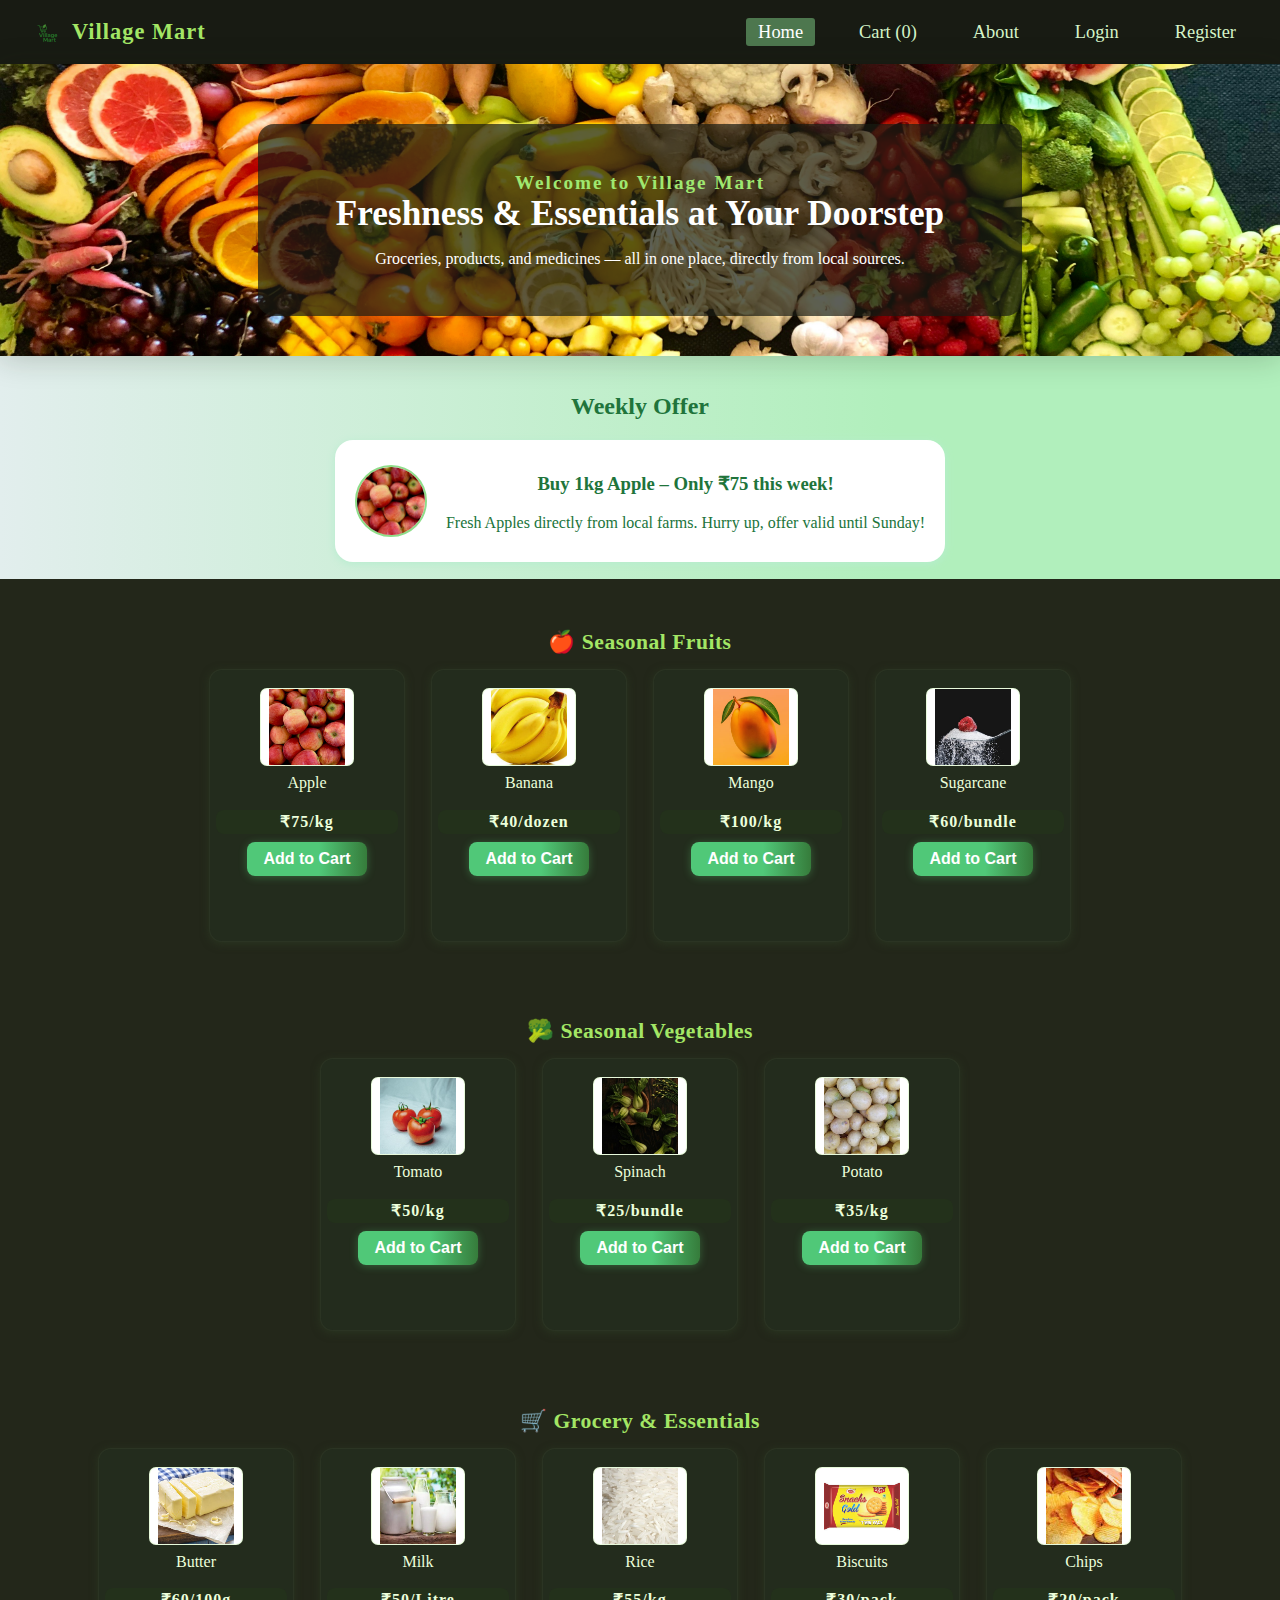
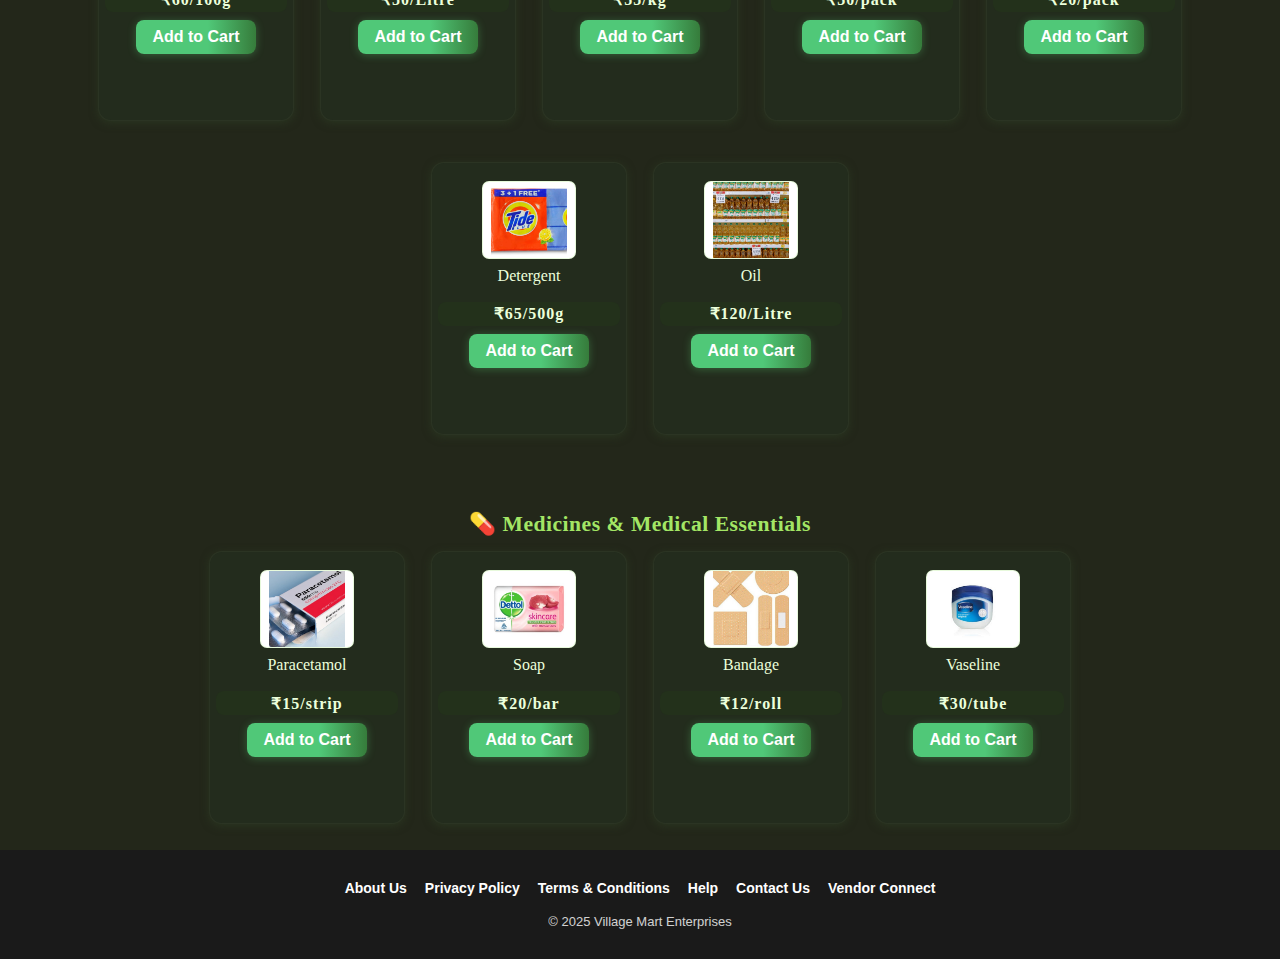
<file: index.html>
﻿<!DOCTYPE html>
<html lang="en">
<head>
    <meta charset="UTF-8">
    <title>Village Mart | Home</title>
    <link rel="stylesheet" href="css/styles.css">
</head>
<body>

    <nav class="navbar">
        <div class="logo">
            <img src="images/logo.png" alt="Village Mart" class="logo-img">
            Village Mart
        </div>
        <ul>
            <li><a class="active" href="index.html">Home</a></li>
            <li><a href="cart.html" id="cart-link">Cart (<span id="cart-count">0</span>)</a></li>
            <li><a href="about.html">About</a></li>
            <li><a href="login.html">Login</a></li>
            <li><a href="register.html">Register</a></li>
        </ul>
    </nav>

    <header class="hero" style="background-image: url('images/banner1.jpg');">
        <div class="hero-content animate-fadein">
            <h2>Welcome to Village Mart</h2>
            <h1>Freshness & Essentials at Your Doorstep</h1>
            <p>Groceries, products, and medicines — all in one place, directly from local sources.</p>
        </div>
    </header>

    <section class="offer-section animate-slideup">
        <h2>Weekly Offer</h2>
        <div class="offer-card">
            <img src="images/apple.jpg" alt="Offer Apple">
            <div>
                <h3>Buy 1kg Apple – Only ₹75 this week!</h3>
                <p>Fresh Apples directly from local farms. Hurry up, offer valid until Sunday!</p>
            </div>
        </div>
    </section>

    <section class="products-section animate-section">
        <h2>🍎 Seasonal Fruits</h2>
        <div class="products-gallery">
            <div class="product-card animate-card">
                <img src="images/apple.jpg" alt="Apple"><span>Apple</span>
                <div class="prod-details">
                    <span class="prod-price">₹75/kg</span>
                    <button class="add-cart-btn" data-id="apple" data-name="Apple" data-price="75" data-unit="kg">Add to Cart</button>
                </div>
            </div>
            <div class="product-card animate-card">
                <img src="images/banana.jpg" alt="Banana"><span>Banana</span>
                <div class="prod-details">
                    <span class="prod-price">₹40/dozen</span>
                    <button class="add-cart-btn" data-id="banana" data-name="Banana" data-price="40" data-unit="dozen">Add to Cart</button>
                </div>
            </div>
            <div class="product-card animate-card">
                <img src="images/mango.jpg" alt="Mango"><span>Mango</span>
                <div class="prod-details">
                    <span class="prod-price">₹100/kg</span>
                    <button class="add-cart-btn" data-id="mango" data-name="Mango" data-price="100" data-unit="kg">Add to Cart</button>
                </div>
            </div>
            <div class="product-card animate-card">
                <img src="images/sugar.jpg" alt="Sugarcane"><span>Sugarcane</span>
                <div class="prod-details">
                    <span class="prod-price">₹60/bundle</span>
                    <button class="add-cart-btn" data-id="sugarcane" data-name="Sugarcane" data-price="60" data-unit="bundle">Add to Cart</button>
                </div>
            </div>
        </div>
    </section>

    <section class="products-section animate-section" style="--delay:.2s;">
        <h2>🥦 Seasonal Vegetables</h2>
        <div class="products-gallery">
            <div class="product-card animate-card">
                <img src="images/tomato.jpg" alt="Tomato"><span>Tomato</span>
                <div class="prod-details">
                    <span class="prod-price">₹50/kg</span>
                    <button class="add-cart-btn" data-id="tomato" data-name="Tomato" data-price="50" data-unit="kg">Add to Cart</button>
                </div>
            </div>
            <div class="product-card animate-card">
                <img src="images/spinach.jpg" alt="Spinach"><span>Spinach</span>
                <div class="prod-details">
                    <span class="prod-price">₹25/bundle</span>
                    <button class="add-cart-btn" data-id="spinach" data-name="Spinach" data-price="25" data-unit="bundle">Add to Cart</button>
                </div>
            </div>
            <div class="product-card animate-card">
                <img src="images/potato.jpg" alt="Potato"><span>Potato</span>
                <div class="prod-details">
                    <span class="prod-price">₹35/kg</span>
                    <button class="add-cart-btn" data-id="potato" data-name="Potato" data-price="35" data-unit="kg">Add to Cart</button>
                </div>
            </div>
        </div>
    </section>

    <section class="products-section animate-section" style="--delay:.4s;">
        <h2>🛒 Grocery & Essentials</h2>
        <div class="products-gallery">
            <div class="product-card animate-card">
                <img src="images/butter.jpg" alt="Butter"><span>Butter</span>
                <div class="prod-details">
                    <span class="prod-price">₹60/100g</span>
                    <button class="add-cart-btn" data-id="butter" data-name="Butter" data-price="60" data-unit="100g">Add to Cart</button>
                </div>
            </div>
            <div class="product-card animate-card">
                <img src="images/milk.jpg" alt="Milk"><span>Milk</span>
                <div class="prod-details">
                    <span class="prod-price">₹50/Litre</span>
                    <button class="add-cart-btn" data-id="milk" data-name="Milk" data-price="50" data-unit="Litre">Add to Cart</button>
                </div>
            </div>
            <div class="product-card animate-card">
                <img src="images/rice.jpg" alt="Rice"><span>Rice</span>
                <div class="prod-details">
                    <span class="prod-price">₹55/kg</span>
                    <button class="add-cart-btn" data-id="rice" data-name="Rice" data-price="55" data-unit="kg">Add to Cart</button>
                </div>
            </div>
            <div class="product-card animate-card">
                <img src="images/biscuits.jpg" alt="Biscuits"><span>Biscuits</span>
                <div class="prod-details">
                    <span class="prod-price">₹30/pack</span>
                    <button class="add-cart-btn" data-id="biscuits" data-name="Biscuits" data-price="30" data-unit="pack">Add to Cart</button>
                </div>
            </div>
            <div class="product-card animate-card">
                <img src="images/chips.jpg" alt="Chips"><span>Chips</span>
                <div class="prod-details">
                    <span class="prod-price">₹20/pack</span>
                    <button class="add-cart-btn" data-id="chips" data-name="Chips" data-price="20" data-unit="pack">Add to Cart</button>
                </div>
            </div>
            <div class="product-card animate-card">
                <img src="images/detergent.jpg" alt="Detergent"><span>Detergent</span>
                <div class="prod-details">
                    <span class="prod-price">₹65/500g</span>
                    <button class="add-cart-btn" data-id="detergent" data-name="Detergent" data-price="65" data-unit="500g">Add to Cart</button>
                </div>
            </div>
            <div class="product-card animate-card">
                <img src="images/oil.jpg" alt="Oil"><span>Oil</span>
                <div class="prod-details">
                    <span class="prod-price">₹120/Litre</span>
                    <button class="add-cart-btn" data-id="oil" data-name="Oil" data-price="120" data-unit="Litre">Add to Cart</button>
                </div>
            </div>
        </div>
    </section>

    <section class="products-section animate-section" style="--delay:.6s;">
        <h2>💊 Medicines & Medical Essentials</h2>
        <div class="products-gallery">
            <div class="product-card animate-card">
                <img src="images/paracetamol.jpg" alt="Paracetamol"><span>Paracetamol</span>
                <div class="prod-details">
                    <span class="prod-price">₹15/strip</span>
                    <button class="add-cart-btn" data-id="paracetamol" data-name="Paracetamol" data-price="15" data-unit="strip">Add to Cart</button>
                </div>
            </div>
            <div class="product-card animate-card">
                <img src="images/soap.jpg" alt="Soap"><span>Soap</span>
                <div class="prod-details">
                    <span class="prod-price">₹20/bar</span>
                    <button class="add-cart-btn" data-id="soap" data-name="Soap" data-price="20" data-unit="bar">Add to Cart</button>
                </div>
            </div>
            <div class="product-card animate-card">
                <img src="images/bandage.jpg" alt="Bandage"><span>Bandage</span>
                <div class="prod-details">
                    <span class="prod-price">₹12/roll</span>
                    <button class="add-cart-btn" data-id="bandage" data-name="Bandage" data-price="12" data-unit="roll">Add to Cart</button>
                </div>
            </div>
            <div class="product-card animate-card">
                <img src="images/vaseline.jpg" alt="Vaseline"><span>Vaseline</span>
                <div class="prod-details">
                    <span class="prod-price">₹30/tube</span>
                    <button class="add-cart-btn" data-id="vaseline" data-name="Vaseline" data-price="30" data-unit="tube">Add to Cart</button>
                </div>
            </div>
        </div>
    </section>

    <footer class="horizontal-footer">
        <style>
            .horizontal-footer {
                background-color: #1a1a1a;
                color: #fff;
                padding: 30px 20px;
                text-align: center;
                font-family: Arial, sans-serif;
            }

            .footer-links {
                display: flex;
                flex-wrap: wrap;
                justify-content: center;
                gap: 18px;
                margin-bottom: 18px;
            }

                .footer-links a {
                    color: #ffffff;
                    text-decoration: none;
                    font-size: 14px;
                    font-weight: bold;
                    transition: color 0.2s ease-in-out;
                }

                    .footer-links a:hover {
                        color: #7fff00;
                    }

            .horizontal-footer p {
                margin: 0;
                font-size: 13px;
                opacity: 0.8;
            }
        </style>

        <div class="footer-links">
            <a href="about.html">About Us</a>
            <a href="privacy-policy.html">Privacy Policy</a>
            <a href="terms.html">Terms & Conditions</a>
            <a href="help.html">Help</a>
            <a href="contact.html">Contact Us</a>
            <a href="vendor.html">Vendor Connect</a>
        </div>
        <p>© 2025 Village Mart Enterprises</p>
    </footer>

    <script src="js/main.js"></script>
    
<!--    <script src="js/home/home.js"></script>-->
    <script src="js/login.js"></script>

</body>
</html>
</file>
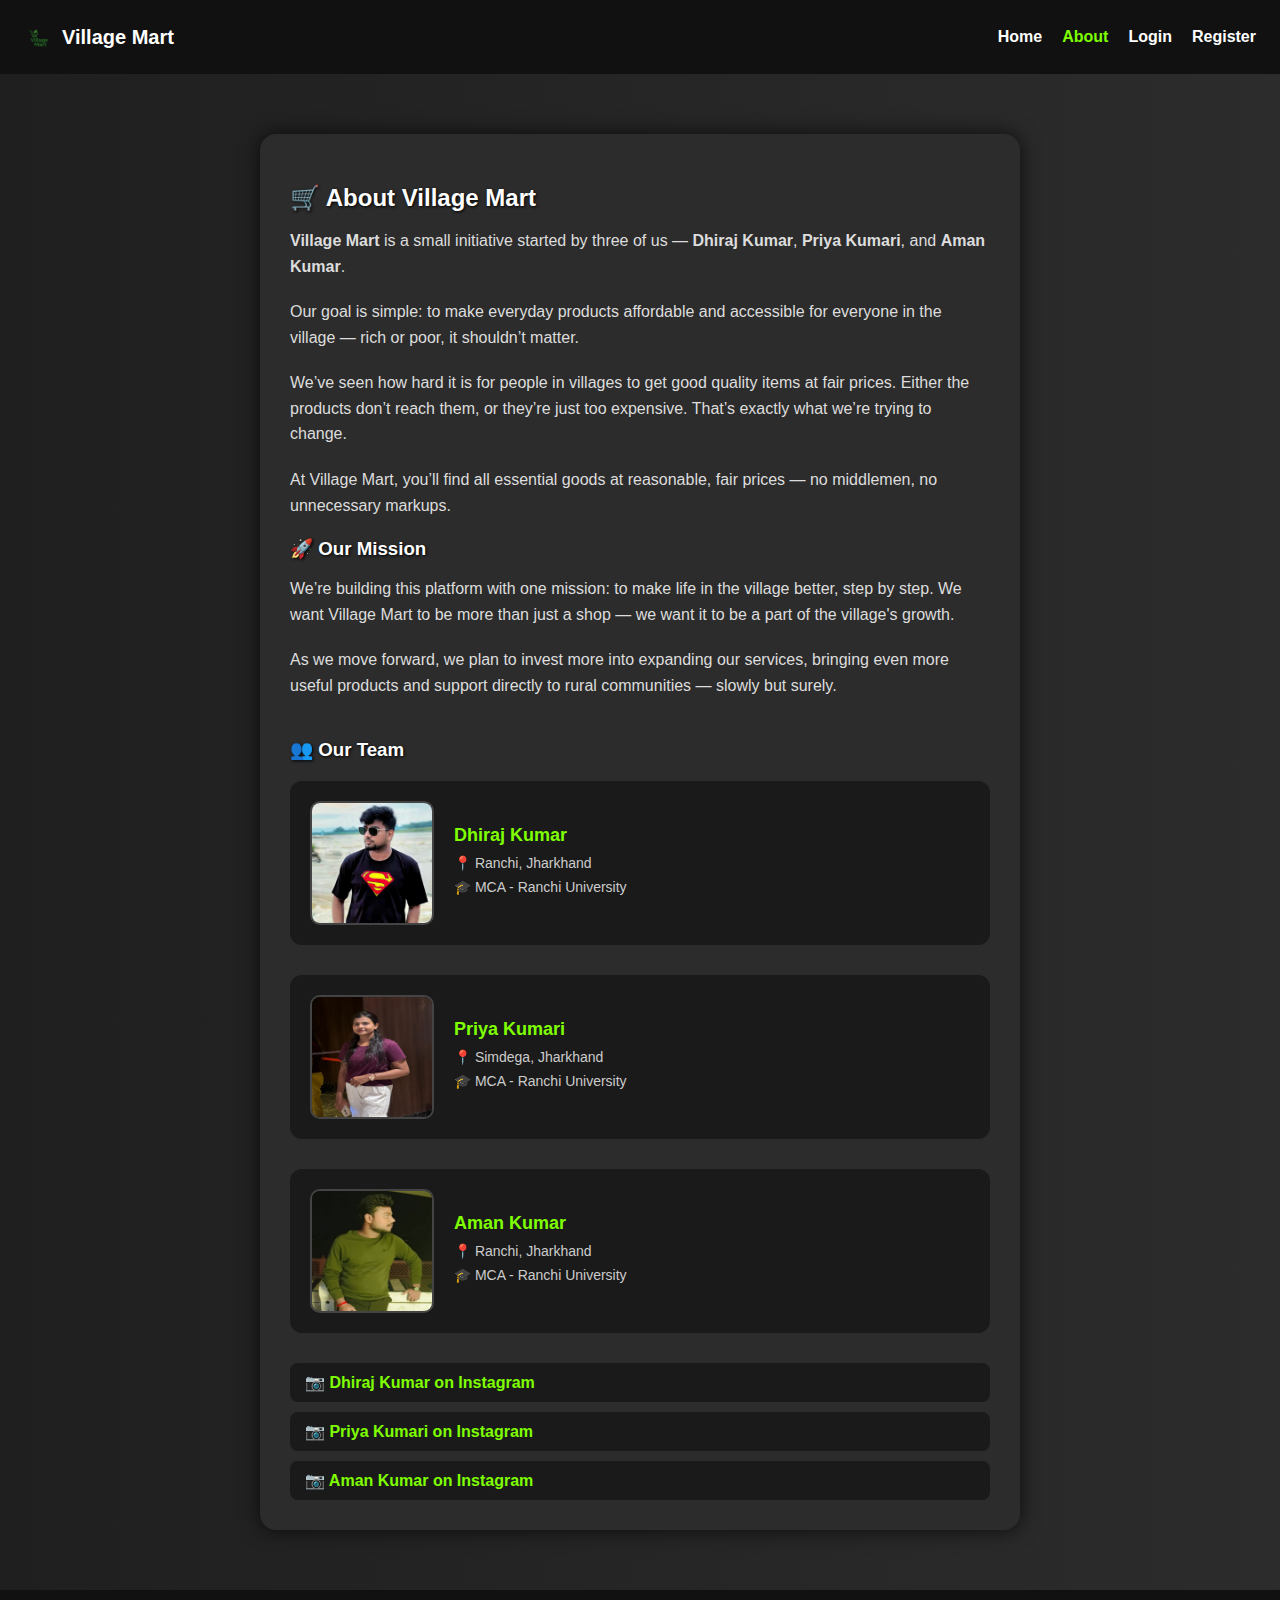
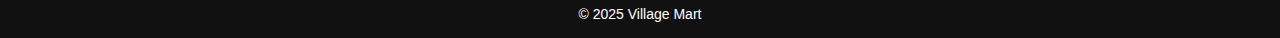
<file: about.html>
﻿

<!DOCTYPE html>
<html lang="en">
<head>
    <meta charset="UTF-8" />
    <title>About | Village Mart</title>
    <style>
        body {
            margin: 0;
            padding: 0;
            background: linear-gradient(to right, #1f1f1f, #2c2c2c);
            font-family: Arial, sans-serif;
            color: white;
        }

        nav.navbar {
            background-color: #111;
            display: flex;
            justify-content: space-between;
            align-items: center;
            padding: 12px 24px;
        }

        nav .logo {
            display: flex;
            align-items: center;
            font-size: 20px;
            font-weight: bold;
            color: white;
        }

        .logo img {
            height: 30px;
            margin-right: 8px;
        }

        nav ul {
            list-style: none;
            display: flex;
            gap: 20px;
        }

            nav ul li a {
                text-decoration: none;
                color: white;
                font-weight: bold;
                transition: 0.3s;
            }

                nav ul li a:hover,
                nav ul li a.active {
                    color: #7fff00;
                }

        .about-box {
            max-width: 700px;
            background: #2c2c2c;
            margin: 60px auto;
            padding: 30px;
            border-radius: 16px;
            box-shadow: 0 0 20px rgba(0, 0, 0, 0.7);
        }

            .about-box h2, .about-box h3 {
                color: #ffffff;
                margin-bottom: 12px;
                text-shadow: 1px 1px 3px black;
            }

            .about-box p {
                line-height: 1.6;
                font-size: 16px;
                color: #dddddd;
                margin-bottom: 20px;
            }

        .insta-links {
            margin-top: 30px;
            display: flex;
            flex-direction: column;
            gap: 10px;
        }

            .insta-links a {
                color: #7fff00;
                text-decoration: none;
                font-weight: bold;
                background-color: #1a1a1a;
                padding: 10px 15px;
                border-radius: 8px;
                display: inline-block;
                transition: background 0.3s;
            }

                .insta-links a:hover {
                    background-color: #333;
                }

        .team-section {
            margin-top: 40px;
        }

        .team-grid {
            display: flex;
            flex-direction: column;
            gap: 30px;
            margin-top: 20px;
        }

        .member-card {
            background-color: #1a1a1a;
            padding: 20px;
            border-radius: 12px;
            display: flex;
            gap: 20px;
            align-items: center;
        }

            .member-card img {
                width: 120px;
                height: 120px;
                object-fit: cover;
                border-radius: 10px;
                border: 2px solid #444;
                transition: transform 0.3s ease, box-shadow 0.3s ease;
                cursor: pointer;
            }

                .member-card img:hover {
                    transform: scale(1.1);
                    box-shadow: 0 6px 20px rgba(127, 255, 0, 0.5);
                }

        .member-info h4 {
            margin: 0 0 6px 0;
            font-size: 18px;
            color: #7fff00;
        }

        .member-info p {
            margin: 2px 0;
            font-size: 14px;
            color: #ccc;
        }

        footer {
            text-align: center;
            padding: 16px;
            color: white;
            background-color: #111;
            font-size: 14px;
            margin-top: 50px;
        }
    </style>
</head>
<body>

    <nav class="navbar">
        <div class="logo">
            <img src="images/logo.png" alt="Village Mart" />
            Village Mart
        </div>
        <ul>
            <li><a href="index.html">Home</a></li>
            <li><a class="active" href="about.html">About</a></li>
            <li><a href="login.html">Login</a></li>
            <li><a href="register.html">Register</a></li>
        </ul>
    </nav>

    <div class="about-box">
        <h2>🛒 About Village Mart</h2>
        <p><strong>Village Mart</strong> is a small initiative started by three of us — <strong>Dhiraj Kumar</strong>, <strong>Priya Kumari</strong>, and <strong>Aman Kumar</strong>.</p>

        <p>Our goal is simple: to make everyday products affordable and accessible for everyone in the village — rich or poor, it shouldn’t matter.</p>

        <p>We’ve seen how hard it is for people in villages to get good quality items at fair prices. Either the products don’t reach them, or they’re just too expensive. That’s exactly what we’re trying to change.</p>

        <p>At Village Mart, you’ll find all essential goods at reasonable, fair prices — no middlemen, no unnecessary markups.</p>

        <h3>🚀 Our Mission</h3>
        <p>We’re building this platform with one mission: to make life in the village better, step by step. We want Village Mart to be more than just a shop — we want it to be a part of the village's growth.</p>

        <p>As we move forward, we plan to invest more into expanding our services, bringing even more useful products and support directly to rural communities — slowly but surely.</p>

        <!-- 👥 Team Members Section -->
        <div class="team-section">
            <h3>👥 Our Team</h3>
            <div class="team-grid">
                <div class="member-card">
                    <img src="images/dhiraj.jpg" alt="Dhiraj Kumar">
                    <div class="member-info">
                        <h4>Dhiraj Kumar</h4>
                        <p>📍 Ranchi, Jharkhand</p>
                        <p>🎓 MCA - Ranchi University</p>
                    </div>
                </div>

                <div class="member-card">
                    <img src="images/priya.jpg" alt="Priya Kumari">
                    <div class="member-info">
                        <h4>Priya Kumari</h4>
                        <p>📍 Simdega, Jharkhand</p>
                        <p>🎓 MCA - Ranchi University</p>
                    </div>
                </div>

                <div class="member-card">
                    <img src="images/aman.jpg" alt="Aman Kumar">
                    <div class="member-info">
                        <h4>Aman Kumar</h4>
                        <p>📍 Ranchi, Jharkhand</p>
                        <p>🎓 MCA - Ranchi University</p>
                    </div>
                </div>
            </div>
        </div>

        <div class="insta-links">
            <a href="https://www.instagram.com/mr_incredible__13?igsh=bTluOGlnenUwOHpx" target="_blank">📷 Dhiraj Kumar on Instagram</a>
            <a href="https://www.instagram.com/priyakumari6214?igsh=eHAxMGV2N254Z2Yy" target="_blank">📷 Priya Kumari on Instagram</a>
            <a href="https://www.instagram.com/kumar1_aman4?igsh=anNkMGQ5cHZ5OXN6" target="_blank">📷 Aman Kumar on Instagram</a>
        </div>
    </div>

    <footer>
        &copy; 2025 Village Mart
    </footer>

</body>
</html>
</file>
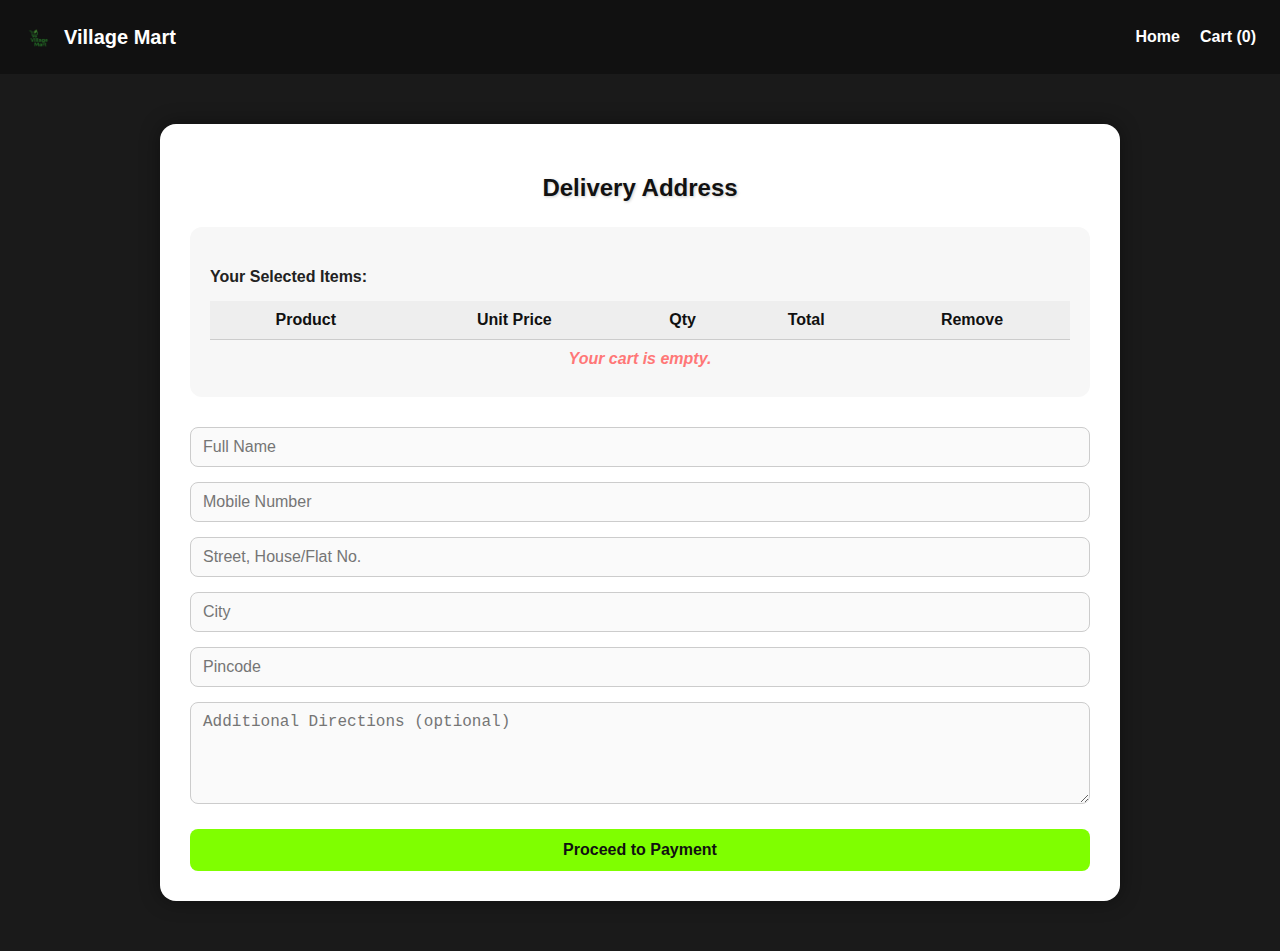
<file: address.html>
<!DOCTYPE html>
<html lang="en">
<head>
    <meta charset="UTF-8">
    <title>Delivery Address | Village Mart</title>
    <style>
        body {
            margin: 0;
            font-family: Arial, sans-serif;
            background-color: #1a1a1a;
            color: #fff;
        }

        .navbar {
            background-color: #111;
            display: flex;
            justify-content: space-between;
            align-items: center;
            padding: 12px 24px;
        }

        .logo {
            display: flex;
            align-items: center;
            font-weight: bold;
            font-size: 20px;
            color: white;
        }

        .logo-img {
            height: 30px;
            margin-right: 10px;
        }

        .navbar ul {
            list-style: none;
            display: flex;
            gap: 20px;
        }

            .navbar ul li a {
                text-decoration: none;
                color: white;
                font-weight: bold;
            }

                .navbar ul li a:hover {
                    color: #7fff00;
                }

        .address-section {
            max-width: 900px;
            margin: 50px auto;
            background-color: #fff;
            color: #111;
            border-radius: 16px;
            padding: 30px;
            box-shadow: 0 0 20px rgba(0, 0, 0, 0.4);
        }

            .address-section h2 {
                text-align: center;
                margin-bottom: 25px;
                color: #111;
                text-shadow: 1px 1px 3px #ccc;
            }

        .address-cart {
            background-color: #f7f7f7;
            padding: 20px;
            border-radius: 12px;
            margin-bottom: 30px;
        }

            .address-cart h4 {
                margin-bottom: 15px;
                color: #222;
            }

        table {
            width: 100%;
            border-collapse: collapse;
            background: #fff;
        }

        th, td {
            border-bottom: 1px solid #ccc;
            padding: 10px;
            text-align: center;
            color: #111;
        }

        th {
            background-color: #eee;
        }

        #address-cart-empty {
            margin-top: 10px;
            text-align: center;
            font-weight: bold;
        }

        #address-form {
            display: flex;
            flex-direction: column;
            gap: 15px;
        }

        input[type="text"],
        textarea {
            padding: 10px 12px;
            border-radius: 8px;
            border: 1px solid #ccc;
            font-size: 16px;
        }

        textarea {
            resize: vertical;
            min-height: 80px;
        }

        .checkout-btn {
            margin-top: 10px;
            padding: 12px 20px;
            background-color: #7fff00;
            color: #111;
            border: none;
            border-radius: 8px;
            font-weight: bold;
            font-size: 16px;
            cursor: pointer;
            transition: background 0.2s ease-in-out;
        }

            .checkout-btn:hover {
                background-color: #6be000;
            }
    </style>
</head>
<body>
    <nav class="navbar">
        <div class="logo">
            <img src="images/logo.png" alt="Village Mart" class="logo-img">
            Village Mart
        </div>
        <ul>
            <li><a href="index.html">Home</a></li>
            <li><a href="cart.html">Cart (<span id="cart-count">0</span>)</a></li>
        </ul>
    </nav>

    <section class="address-section">
        <h2>Delivery Address</h2>

        <div class="address-cart">
            <h4>Your Selected Items:</h4>
            <table id="address-cart-table">
                <thead>
                    <tr>
                        <th>Product</th>
                        <th>Unit Price</th>
                        <th>Qty</th>
                        <th>Total</th>
                        <th>Remove</th>
                    </tr>
                </thead>
                <tbody>
                    <!-- JS populates -->
                </tbody>
            </table>
            <div id="address-cart-empty" style="color:#ff7777;"></div>
            <div style="margin-top:9px;">
                <strong id="address-cart-total"></strong>
            </div>
        </div>

        <form id="address-form" style="margin-top:18px;">
            <input type="text" placeholder="Full Name" required>
            <input type="text" placeholder="Mobile Number" required>
            <input type="text" placeholder="Street, House/Flat No." required>
            <input type="text" placeholder="City" required>
            <input type="text" placeholder="Pincode" required>
            <textarea placeholder="Additional Directions (optional)"></textarea>
            <button type="submit" class="checkout-btn">Proceed to Payment</button>
        </form>
    </section>

    <script src="js/main.js"></script>
</body>
</html>
</file>
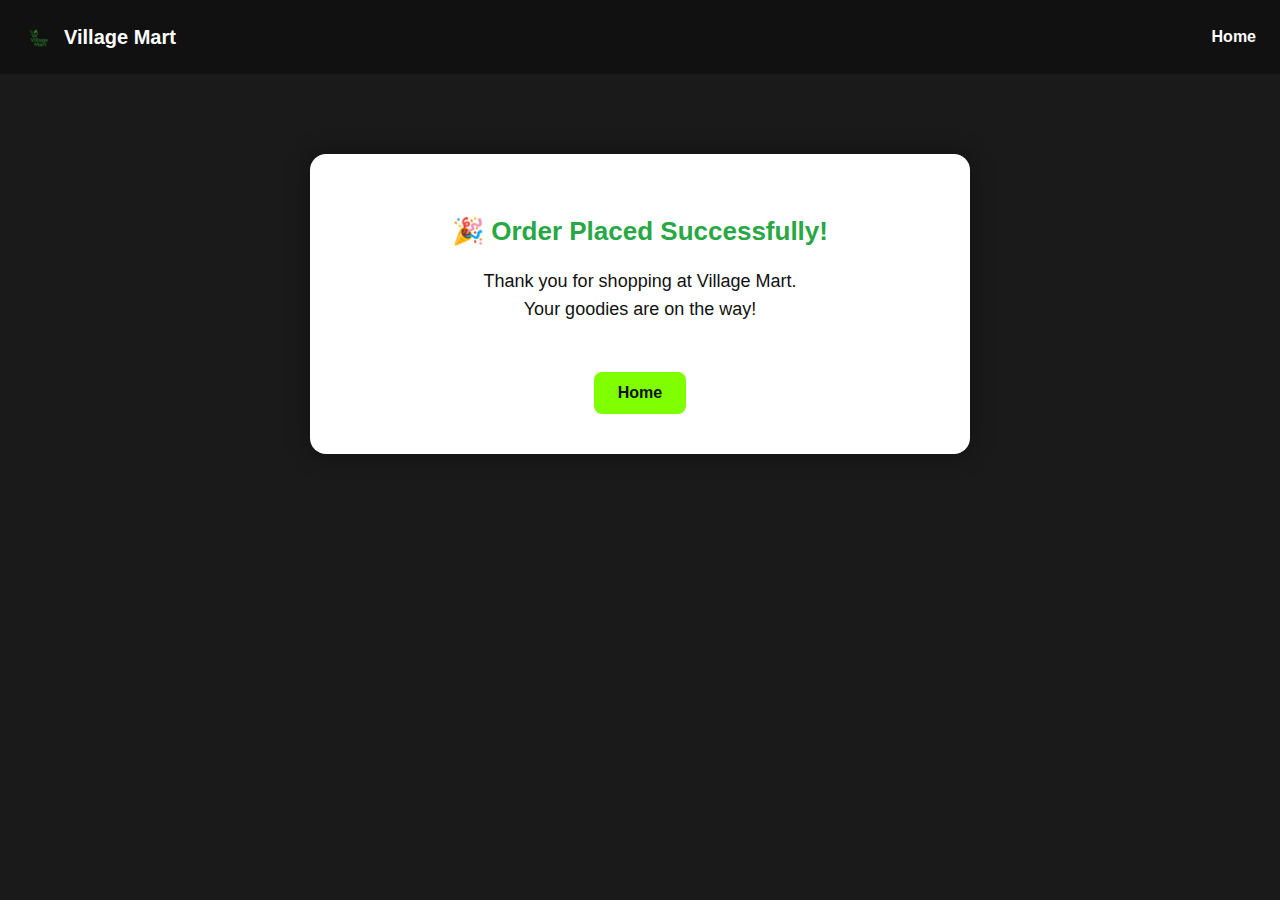
<file: confirm.html>
﻿<!DOCTYPE html>
<html lang="en">
<head>
    <meta charset="UTF-8">
    <title>Order Placed | Village Mart</title>
    <style>
        body {
            margin: 0;
            font-family: Arial, sans-serif;
            background-color: #1a1a1a;
            color: #fff;
        }

        .navbar {
            background-color: #111;
            display: flex;
            justify-content: space-between;
            align-items: center;
            padding: 12px 24px;
        }

        .logo {
            display: flex;
            align-items: center;
            font-weight: bold;
            font-size: 20px;
            color: white;
        }

        .logo-img {
            height: 30px;
            margin-right: 10px;
        }

        .navbar ul {
            list-style: none;
            display: flex;
            gap: 20px;
        }

            .navbar ul li a {
                text-decoration: none;
                color: white;
                font-weight: bold;
            }

                .navbar ul li a:hover {
                    color: #7fff00;
                }

        .order-confirm {
            max-width: 600px;
            margin: 80px auto;
            background-color: #fff;
            color: #111;
            border-radius: 16px;
            padding: 40px 30px;
            text-align: center;
            box-shadow: 0 0 25px rgba(0, 0, 0, 0.4);
        }

            .order-confirm h2 {
                margin-bottom: 20px;
                color: #28a745;
                font-size: 26px;
            }

            .order-confirm p {
                font-size: 18px;
                line-height: 1.6;
            }

        .checkout-btn {
            display: inline-block;
            margin-top: 30px;
            padding: 12px 24px;
            background-color: #7fff00;
            color: #111;
            border: none;
            border-radius: 8px;
            font-weight: bold;
            font-size: 16px;
            text-decoration: none;
            transition: background 0.2s ease-in-out;
        }

            .checkout-btn:hover {
                background-color: #6be000;
            }
    </style>
</head>
<body>
    <nav class="navbar">
        <div class="logo">
            <img src="images/logo.png" alt="Village Mart" class="logo-img">
            Village Mart
        </div>
        <ul>
            <li><a href="index.html">Home</a></li>
        </ul>
    </nav>

    <section class="order-confirm">
        <h2>🎉 Order Placed Successfully!</h2>
        <p>
            Thank you for shopping at Village Mart.<br>
            Your goodies are on the way!
        </p>
        <a href="index.html" class="checkout-btn">Home</a>
    </section>

    <script>
        localStorage.removeItem('vm_cart');
    </script>
</body>
</html>
</file>
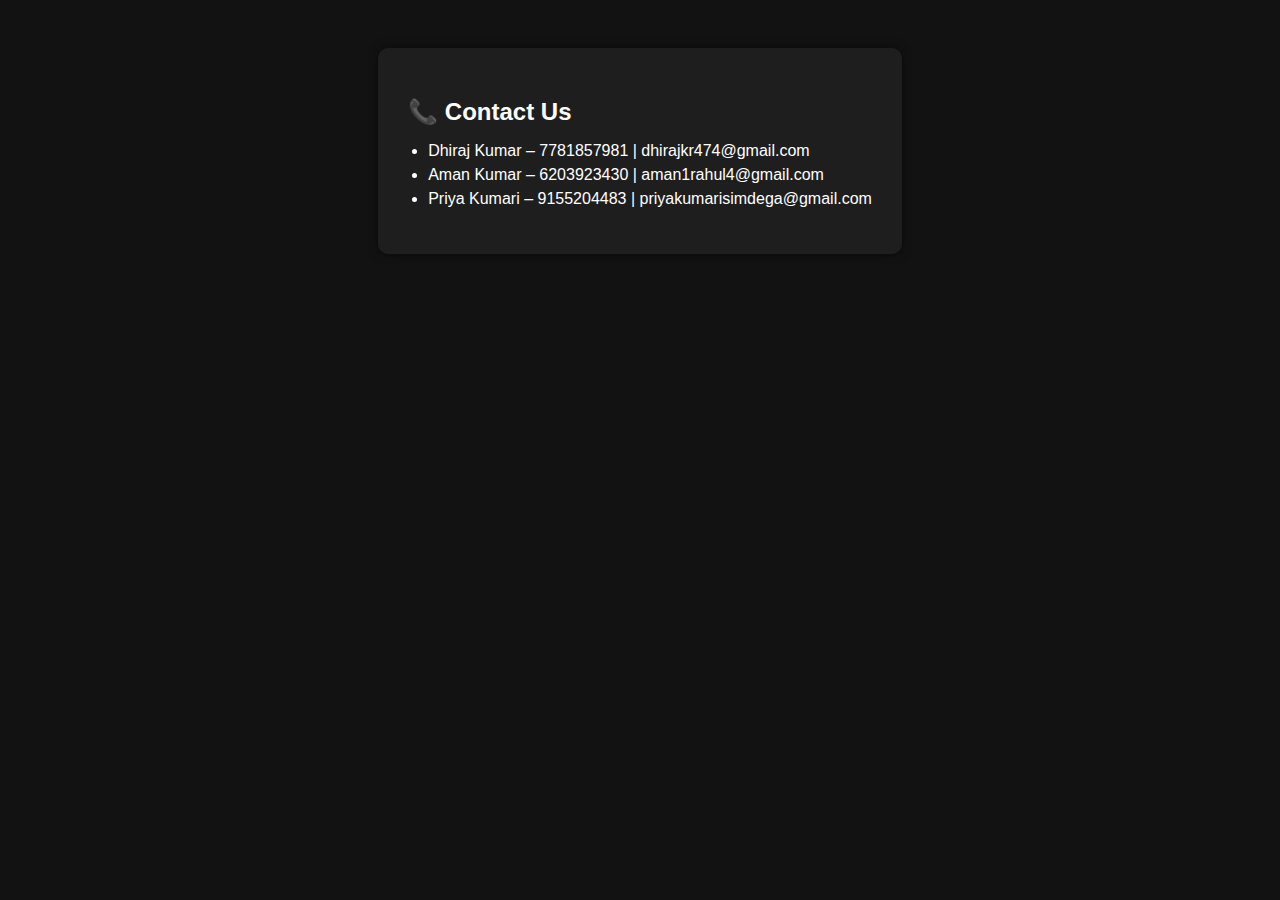
<file: contact.html>
<!DOCTYPE html>
<html lang="en">
<head><meta charset="UTF-8"><title>Contact</title>
<style>body{background:#121212;color:#fff;font-family:Arial;padding:40px 10px;display:flex;justify-content:center;}
.content-box{background:#1e1e1e;padding:30px;border-radius:10px;max-width:600px;box-shadow:0 0 10px #00000080;}
h2{margin-bottom:15px;}ul{padding-left:20px;}li{margin-bottom:6px;}</style></head>
<body><div class="content-box"><h2>📞 Contact Us</h2>
<ul><li>Dhiraj Kumar – 7781857981 | dhirajkr474@gmail.com</li>
<li>Aman Kumar – 6203923430 | aman1rahul4@gmail.com</li>
<li>Priya Kumari – 9155204483 | priyakumarisimdega@gmail.com</li></ul></div></body></html>
</file>
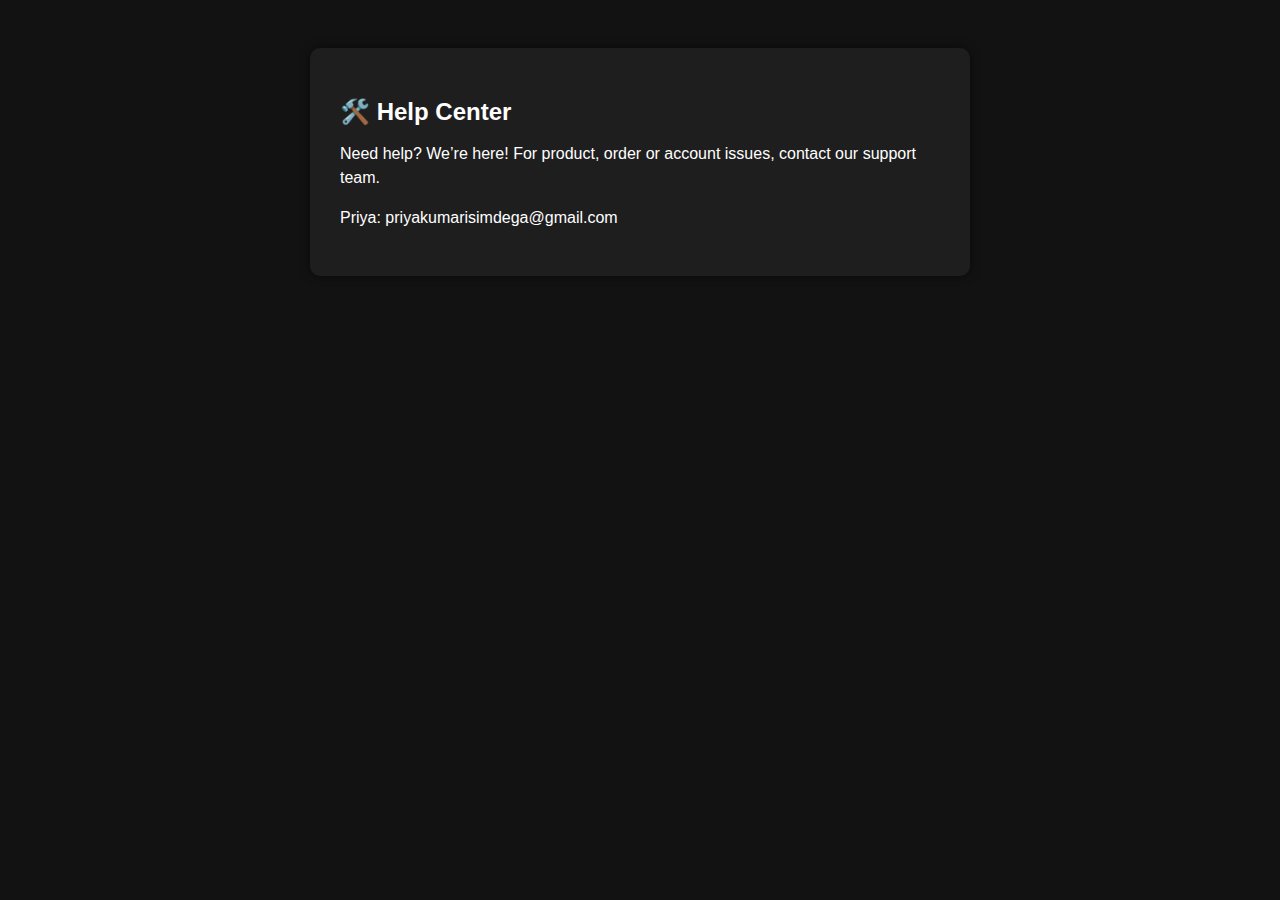
<file: help.html>
<!DOCTYPE html>
<html lang="en">
<head><meta charset="UTF-8"><title>Help</title>
<style>body{background:#121212;color:#fff;font-family:Arial;padding:40px 10px;display:flex;justify-content:center;}
.content-box{background:#1e1e1e;padding:30px;border-radius:10px;max-width:600px;box-shadow:0 0 10px #00000080;}
h2{margin-bottom:15px;}p{line-height:1.5;}</style></head>
<body><div class="content-box"><h2>🛠️ Help Center</h2>
<p>Need help? We’re here! For product, order or account issues, contact our support team.</p>
<p>Priya: priyakumarisimdega@gmail.com</p></div></body></html>
</file>
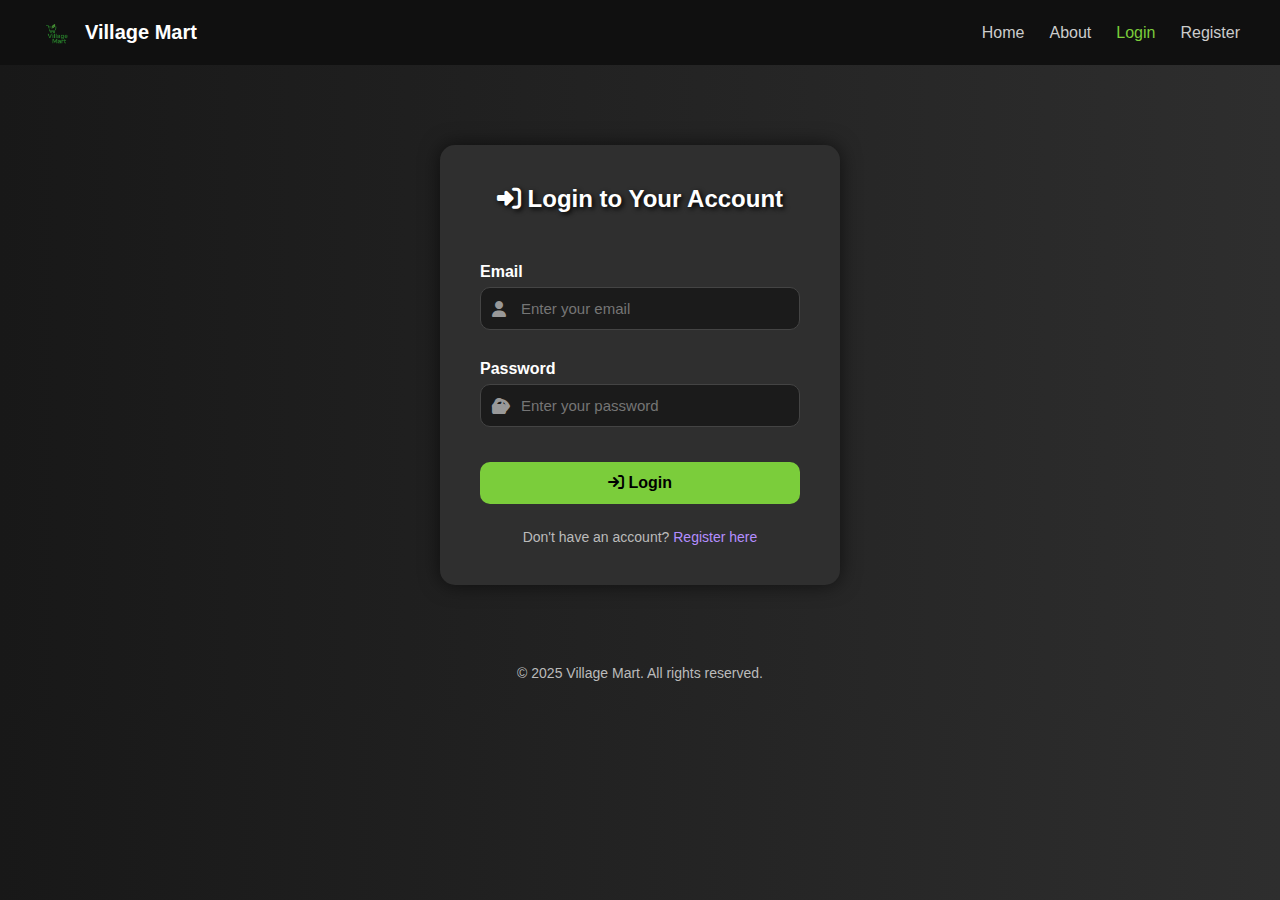
<file: login.html>
<!DOCTYPE html>
<html lang="en">
<head>
    <meta charset="UTF-8">
    <meta name="viewport" content="width=device-width, initial-scale=1.0">
    <title>Login | Village Mart</title>
    <link rel="stylesheet" href="https://cdnjs.cloudflare.com/ajax/libs/font-awesome/6.4.0/css/all.min.css">
    <style>
        /* (Your full CSS is kept as-is) */
        * {
            box-sizing: border-box;
            margin: 0;
            padding: 0;
        }

        body {
            font-family: 'Segoe UI', sans-serif;
            background: linear-gradient(to right, #181818, #2e2e2e);
            color: #fff;
        }

        .navbar {
            display: flex;
            justify-content: space-between;
            align-items: center;
            background: #101010;
            padding: 15px 40px;
        }

        .logo {
            display: flex;
            align-items: center;
            font-size: 20px;
            font-weight: bold;
            color: #fff;
        }

        .logo-img {
            width: 35px;
            height: 35px;
            margin-right: 10px;
            object-fit: contain;
        }

        .navbar ul {
            list-style: none;
            display: flex;
            gap: 25px;
        }

            .navbar ul li a {
                text-decoration: none;
                color: #ccc;
                font-weight: 500;
                transition: 0.3s;
            }

                .navbar ul li a:hover, .navbar ul li a.active {
                    color: #7bcd3b;
                }

        .login-container {
            max-width: 400px;
            margin: 80px auto;
            background: #2f2f2f;
            padding: 40px;
            border-radius: 15px;
            box-shadow: 0 0 20px rgba(0, 0, 0, 0.6);
        }

            .login-container h2 {
                text-align: center;
                margin-bottom: 30px;
                font-size: 24px;
                text-shadow: 2px 2px 5px #000;
            }

        form {
            display: flex;
            flex-direction: column;
        }

        label {
            margin-bottom: 6px;
            font-weight: 600;
            margin-top: 20px;
        }

        .input-group {
            position: relative;
            margin-bottom: 10px;
        }

            .input-group i {
                position: absolute;
                left: 12px;
                top: 50%;
                transform: translateY(-50%);
                color: #999;
                pointer-events: none;
            }

        input[type="text"], input[type="password"] {
            width: 100%;
            padding: 12px 12px 12px 40px;
            background: #1b1b1b;
            border: 1px solid #444;
            border-radius: 10px;
            font-size: 15px;
            color: #fff;
            transition: 0.3s;
        }

        input:focus {
            outline: none;
            border-color: #7bcd3b;
            box-shadow: 0 0 5px #7bcd3b;
        }

        .toggle-password {
            position: absolute;
            right: 12px;
            top: 50%;
            transform: translateY(-50%);
            cursor: pointer;
            color: #aaa;
        }

        button[type="submit"] {
            margin-top: 25px;
            padding: 12px;
            background-color: #7bcd3b;
            border: none;
            border-radius: 10px;
            font-size: 16px;
            font-weight: bold;
            color: #000;
            cursor: pointer;
            transition: all 0.3s ease;
        }

            button[type="submit"]:hover {
                background-color: #6db533;
                transform: translateY(-1px);
            }

        p {
            margin-top: 25px;
            text-align: center;
            font-size: 14px;
            color: #bbb;
        }

        a {
            color: #b48eff;
            text-decoration: none;
        }

            a:hover {
                text-decoration: underline;
            }

        footer {
            margin-top: 60px;
            text-align: center;
            font-size: 13px;
            color: #888;
            padding-bottom: 30px;
        }

        @media screen and (max-width: 500px) {
            .navbar {
                flex-direction: column;
                align-items: flex-start;
            }

                .navbar ul {
                    flex-direction: column;
                    gap: 10px;
                    margin-top: 10px;
                }
        }

        .success-message {
            text-align: center;
            background-color: #1f1f1f;
            border: 2px solid #7bcd3b;
            border-radius: 10px;
            padding: 20px;
            margin: 20px auto;
            width: 90%;
            max-width: 500px;
            font-size: 18px;
            color: #7bcd3b;
        }
    </style>
</head>
<body>

    <!-- Navbar -->
    <nav class="navbar">
        <div class="logo">
            <img src="images/logo.png" alt="Village Mart" class="logo-img">
            <span>Village Mart</span>
        </div>
        <ul>
            <li><a href="index.html">Home</a></li>
            <li><a href="about.html">About</a></li>
            <li><a class="active" href="login.html">Login</a></li>
            <li><a href="register.html">Register</a></li>
        </ul>
    </nav>

    <!-- ✅ Login Success Message -->
    <div id="successMessage" class="success-message" style="display: none;">
        <h2>Login Successful!</h2>
        <p>Welcome to Village Mart.</p>
    </div>

    <!-- Login Form -->
    <div class="login-container">
        <h2><i class="fas fa-sign-in-alt"></i> Login to Your Account</h2>
        <form id="login-form">
            <label for="email">Email</label>
            <div class="input-group">
                <i class="fas fa-user"></i>
                <input type="text" id="email" name="email" placeholder="Enter your email" required>
            </div>

            <label for="password">Password</label>
            <div class="input-group">
                <i class="fas fa-lock"></i>
                <input type="password" id="password" name="password" placeholder="Enter your password" required>
                <i class="fas fa-eye toggle-password" id="togglePassword"></i>
            </div>

            <button type="submit"><i class="fas fa-arrow-right-to-bracket"></i> Login</button>
        </form>

        <p>Don't have an account? <a href="register.html">Register here</a></p>
    </div>


    <!-- Footer -->
    <footer>
        <p>&copy; 2025 Village Mart. All rights reserved.</p>
    </footer>

    <!-- Scripts -->
    <script>
        // Show/hide password toggle
        const togglePassword = document.getElementById('togglePassword');
        const passwordInput = document.getElementById('password');

        togglePassword.addEventListener('click', () => {
            const type = passwordInput.getAttribute('type') === 'password' ? 'text' : 'password';
            passwordInput.setAttribute('type', type);
            togglePassword.classList.toggle('fa-eye');
            togglePassword.classList.toggle('fa-eye-slash');
        });

        // Show success message if redirected
        const urlParams = new URLSearchParams(window.location.search);
        if (urlParams.get('login') === 'success') {
            document.getElementById('successMessage').style.display = 'block';
        }
    </script>

    <!-- ✅ Connect to backend -->
    <script src="js/login.js"></script>

</body>
</html>
</file>
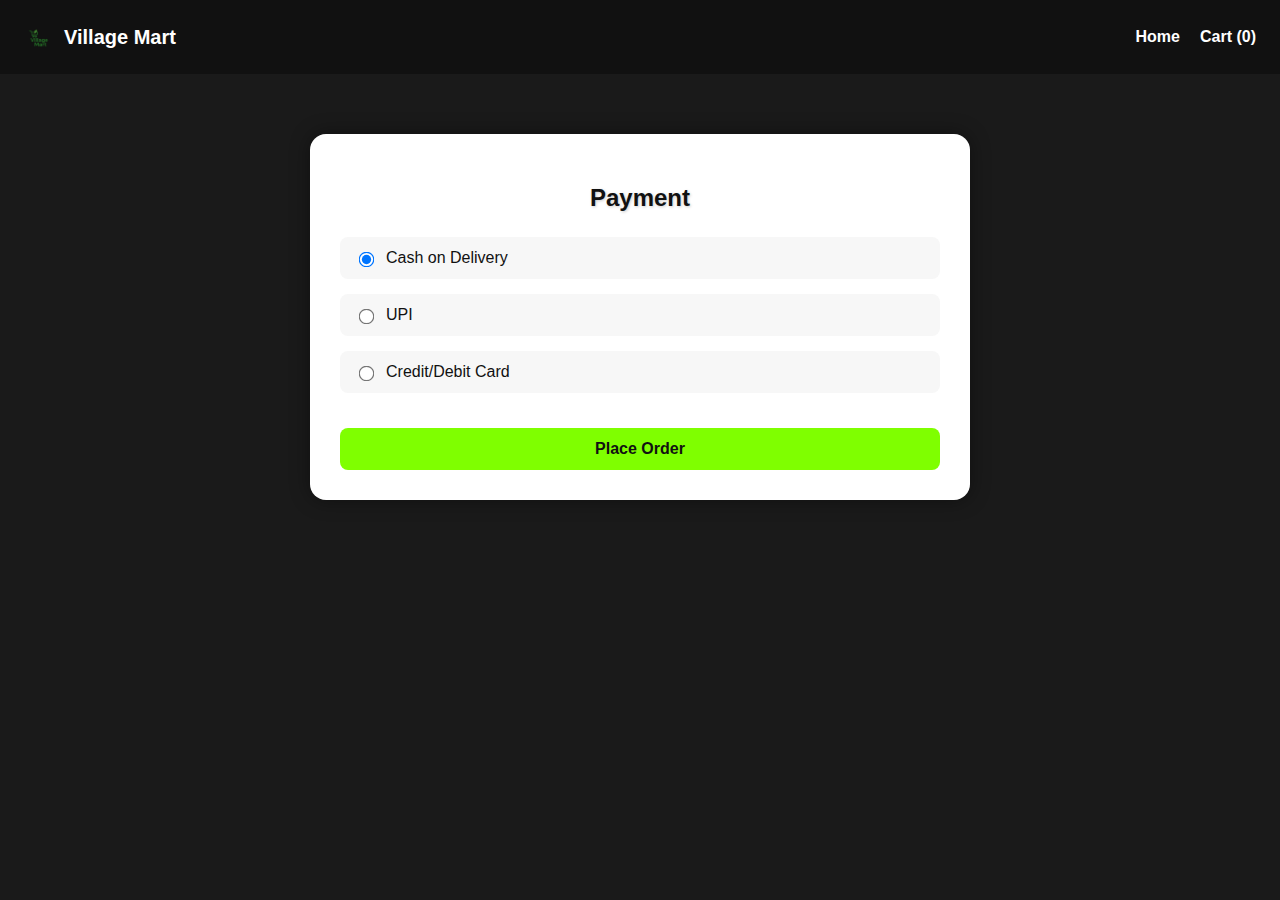
<file: payment.html>
<!DOCTYPE html>
<html lang="en">
<head>
    <meta charset="UTF-8">
    <title>Payment | Village Mart</title>
    <style>
        body {
            margin: 0;
            font-family: Arial, sans-serif;
            background-color: #1a1a1a;
            color: #fff;
        }

        .navbar {
            background-color: #111;
            display: flex;
            justify-content: space-between;
            align-items: center;
            padding: 12px 24px;
        }

        .logo {
            display: flex;
            align-items: center;
            font-weight: bold;
            font-size: 20px;
            color: white;
        }

        .logo-img {
            height: 30px;
            margin-right: 10px;
        }

        .navbar ul {
            list-style: none;
            display: flex;
            gap: 20px;
        }

            .navbar ul li a {
                text-decoration: none;
                color: white;
                font-weight: bold;
            }

                .navbar ul li a:hover {
                    color: #7fff00;
                }

        .payment-section {
            max-width: 600px;
            margin: 60px auto;
            background-color: #fff;
            color: #111;
            border-radius: 16px;
            padding: 30px;
            box-shadow: 0 0 20px rgba(0, 0, 0, 0.4);
        }

            .payment-section h2 {
                text-align: center;
                margin-bottom: 25px;
                text-shadow: 1px 1px 3px #ccc;
            }

        #payment-form {
            display: flex;
            flex-direction: column;
            gap: 15px;
            font-size: 16px;
        }

        label {
            display: flex;
            align-items: center;
            gap: 10px;
            background-color: #f7f7f7;
            padding: 12px 15px;
            border-radius: 8px;
            cursor: pointer;
        }

        input[type="radio"] {
            transform: scale(1.2);
        }

        .checkout-btn {
            margin-top: 20px;
            padding: 12px 20px;
            background-color: #7fff00;
            color: #111;
            border: none;
            border-radius: 8px;
            font-weight: bold;
            font-size: 16px;
            cursor: pointer;
            transition: background 0.2s ease-in-out;
        }

            .checkout-btn:hover {
                background-color: #6be000;
            }
    </style>
</head>
<body>
    <nav class="navbar">
        <div class="logo">
            <img src="images/logo.png" alt="Village Mart" class="logo-img">
            Village Mart
        </div>
        <ul>
            <li><a href="index.html">Home</a></li>
            <li><a href="cart.html">Cart (<span id="cart-count">0</span>)</a></li>
        </ul>
    </nav>

    <section class="payment-section">
        <h2>Payment</h2>
        <form id="payment-form">
            <label>
                <input type="radio" name="paymethod" value="cod" checked>
                Cash on Delivery
            </label>
            <label>
                <input type="radio" name="paymethod" value="upi">
                UPI
            </label>
            <label>
                <input type="radio" name="paymethod" value="card">
                Credit/Debit Card
            </label>
            <button type="submit" class="checkout-btn">Place Order</button>
        </form>
    </section>

    <script src="js/main.js"></script>
</body>
</html>
</file>
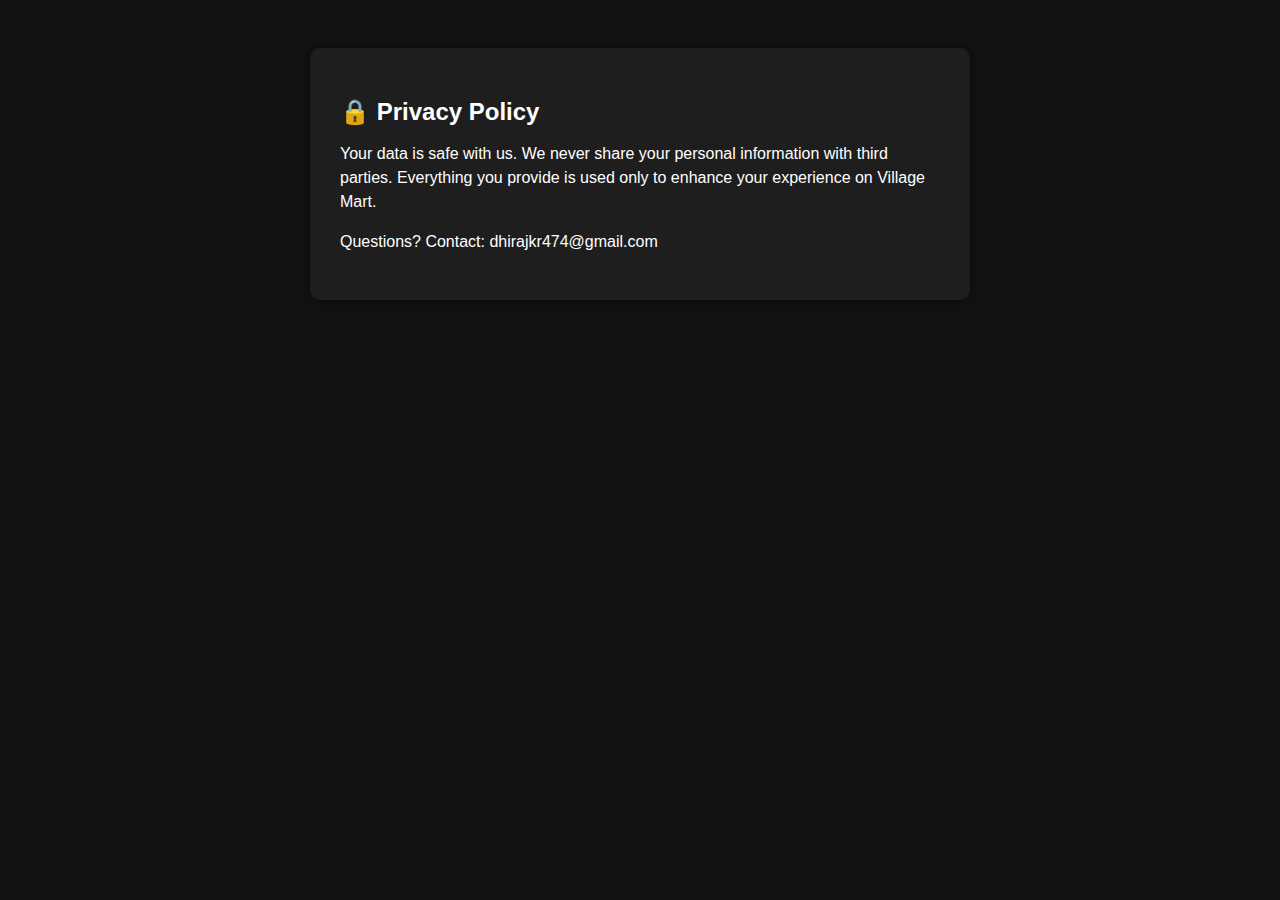
<file: privacy-policy.html>
<!DOCTYPE html>
<html lang="en">
<head><meta charset="UTF-8"><title>Privacy Policy</title>
<style>body{background:#121212;color:#fff;font-family:Arial;padding:40px 10px;display:flex;justify-content:center;}
.content-box{background:#1e1e1e;padding:30px;border-radius:10px;max-width:600px;box-shadow:0 0 10px #00000080;}
h2{margin-bottom:15px;}p{line-height:1.5;}</style></head>
<body><div class="content-box"><h2>🔒 Privacy Policy</h2>
<p>Your data is safe with us. We never share your personal information with third parties.
Everything you provide is used only to enhance your experience on Village Mart.</p>
<p>Questions? Contact: dhirajkr474@gmail.com</p></div></body></html>
</file>
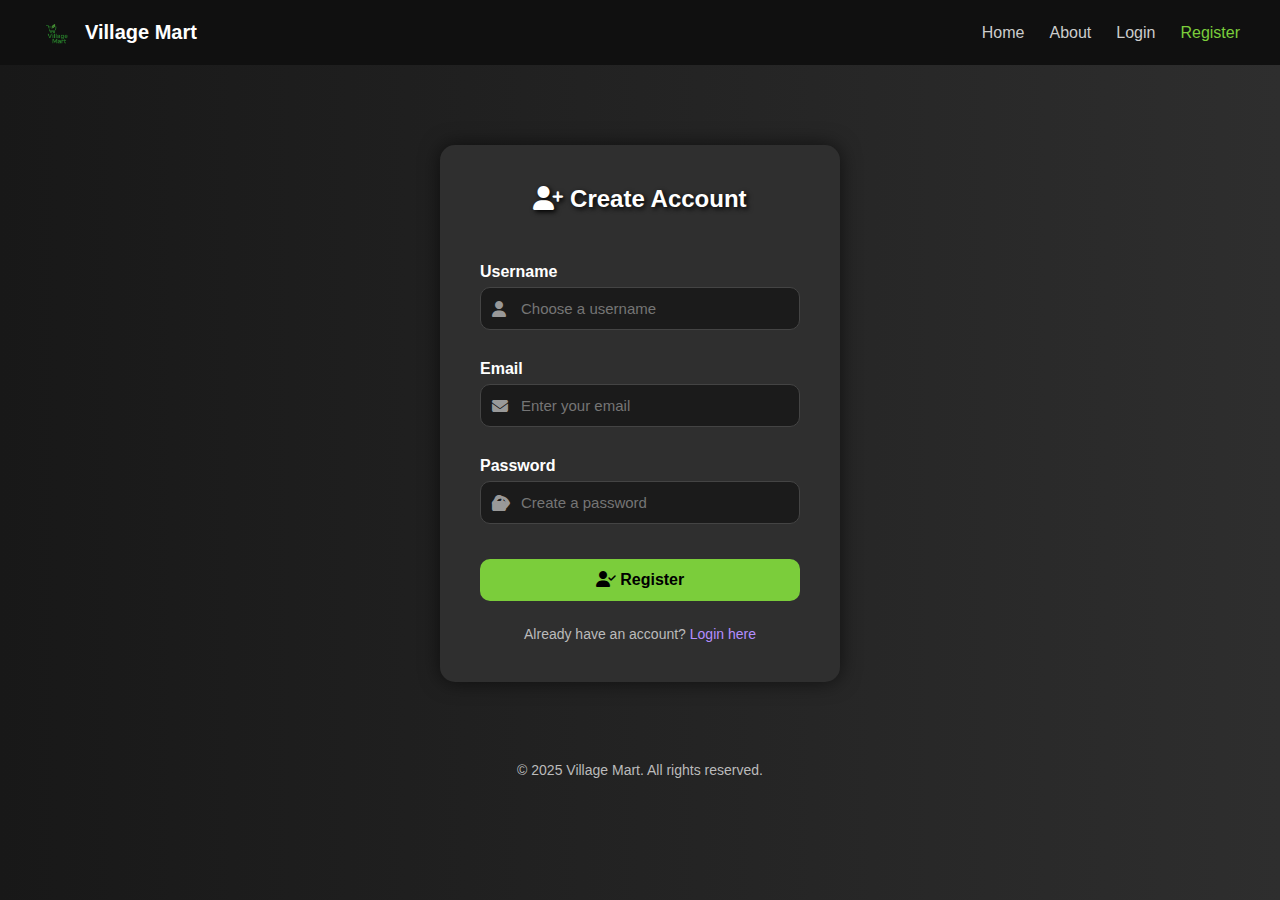
<file: register.html>
<!DOCTYPE html>
<html lang="en">
<head>
    <meta charset="UTF-8" />
    <meta name="viewport" content="width=device-width, initial-scale=1.0" />
    <title>Register | Village Mart</title>
    <link rel="stylesheet" href="https://cdnjs.cloudflare.com/ajax/libs/font-awesome/6.4.0/css/all.min.css" />
    <style>
        * {
            box-sizing: border-box;
            margin: 0;
            padding: 0;
        }

        body {
            font-family: 'Segoe UI', sans-serif;
            background: linear-gradient(to right, #181818, #2e2e2e);
            color: #fff;
        }

        .navbar {
            display: flex;
            justify-content: space-between;
            align-items: center;
            background: #101010;
            padding: 15px 40px;
        }

        .logo {
            display: flex;
            align-items: center;
            font-size: 20px;
            font-weight: bold;
            color: #fff;
        }

        .logo-img {
            width: 35px;
            height: 35px;
            margin-right: 10px;
            object-fit: contain;
        }

        .navbar ul {
            list-style: none;
            display: flex;
            gap: 25px;
        }

            .navbar ul li a {
                text-decoration: none;
                color: #ccc;
                font-weight: 500;
                transition: 0.3s;
            }

                .navbar ul li a:hover,
                .navbar ul li a.active {
                    color: #7bcd3b;
                }

        .login-container {
            max-width: 400px;
            margin: 80px auto;
            background: #2f2f2f;
            padding: 40px;
            border-radius: 15px;
            box-shadow: 0 0 20px rgba(0, 0, 0, 0.6);
        }

            .login-container h2 {
                text-align: center;
                margin-bottom: 30px;
                font-size: 24px;
                text-shadow: 2px 2px 5px #000;
            }

        form {
            display: flex;
            flex-direction: column;
        }

        label {
            margin-bottom: 6px;
            font-weight: 600;
            margin-top: 20px;
        }

        .input-group {
            position: relative;
            margin-bottom: 10px;
        }

            .input-group i {
                position: absolute;
                left: 12px;
                top: 50%;
                transform: translateY(-50%);
                color: #999;
                pointer-events: none;
            }

        input[type="text"],
        input[type="email"],
        input[type="password"] {
            width: 100%;
            padding: 12px 12px 12px 40px;
            background: #1b1b1b;
            border: 1px solid #444;
            border-radius: 10px;
            font-size: 15px;
            color: #fff;
            transition: 0.3s;
        }

        input:focus {
            outline: none;
            border-color: #7bcd3b;
            box-shadow: 0 0 5px #7bcd3b;
        }

        .toggle-password {
            position: absolute;
            right: 12px;
            top: 50%;
            transform: translateY(-50%);
            cursor: pointer;
            color: #aaa;
        }

        button[type="submit"] {
            margin-top: 25px;
            padding: 12px;
            background-color: #7bcd3b;
            border: none;
            border-radius: 10px;
            font-size: 16px;
            font-weight: bold;
            color: #000;
            cursor: pointer;
            transition: all 0.3s ease;
        }

            button[type="submit"]:hover {
                background-color: #6db533;
                transform: translateY(-1px);
            }

        p {
            margin-top: 25px;
            text-align: center;
            font-size: 14px;
            color: #bbb;
        }

        a {
            color: #b48eff;
            text-decoration: none;
        }

            a:hover {
                text-decoration: underline;
            }

        footer {
            margin-top: 60px;
            text-align: center;
            font-size: 13px;
            color: #888;
            padding-bottom: 30px;
        }

        @media screen and (max-width: 500px) {
            .navbar {
                flex-direction: column;
                align-items: flex-start;
            }

                .navbar ul {
                    flex-direction: column;
                    gap: 10px;
                    margin-top: 10px;
                }
        }
    </style>
</head>
<body>

    <!-- Navbar -->
    <nav class="navbar">
        <div class="logo">
            <img src="images/logo.png" alt="Village Mart" class="logo-img" />
            <span>Village Mart</span>
        </div>
        <ul>
            <li><a href="index.html">Home</a></li>
            <li><a href="about.html">About</a></li>
            <li><a href="login.html">Login</a></li>
            <li><a class="active" href="register.html">Register</a></li>
        </ul>
    </nav>

    <!-- Register Form -->
    <div class="login-container">
        <h2><i class="fas fa-user-plus"></i> Create Account</h2>
        <form id="register-form">
            <label for="username">Username</label>
            <div class="input-group">
                <i class="fas fa-user"></i>
                <input type="text" id="username" name="username" placeholder="Choose a username" required />
            </div>

            <label for="email">Email</label>
            <div class="input-group">
                <i class="fas fa-envelope"></i>
                <input type="email" id="email" name="email" placeholder="Enter your email" required />
            </div>

            <label for="password">Password</label>
            <div class="input-group">
                <i class="fas fa-lock"></i>
                <input type="password" id="password" name="password" placeholder="Create a password" required />
                <i class="fas fa-eye toggle-password" id="togglePassword"></i>
            </div>

            <button type="submit"><i class="fas fa-user-check"></i> Register</button>
        </form>

        <p>Already have an account? <a href="login.html">Login here</a></p>
    </div>

    <!-- Footer -->
    <footer>
        <p>&copy; 2025 Village Mart. All rights reserved.</p>
    </footer>

    <!-- Script: Password toggle + Register fetch -->
    <script>
        const togglePassword = document.getElementById("togglePassword");
        const passwordInput = document.getElementById("password");

        togglePassword.addEventListener("click", () => {
            const type = passwordInput.type === "password" ? "text" : "password";
            passwordInput.type = type;
            togglePassword.classList.toggle("fa-eye");
            togglePassword.classList.toggle("fa-eye-slash");
        });

        document.getElementById("register-form").addEventListener("submit", function (e) {
            e.preventDefault();

            const username = document.getElementById("username").value;
            const email = document.getElementById("email").value;
            const password = document.getElementById("password").value;

            fetch("/api/register", {
                method: "POST",
                headers: {
                    "Content-Type": "application/json"
                },
                body: JSON.stringify({ username, email, password })
            })
                .then(res => res.json())
                .then(data => {
                    if (data.success) {
                        alert("Registration successful!");
                        window.location.href = "login.html";
                    } else {
                        alert(data.error || "Registration failed.");
                    }
                })
                .catch(err => {
                    console.error("Error:", err);
                    alert("Something went wrong.");
                });
        });
    </script>
</body>
</html>
</file>
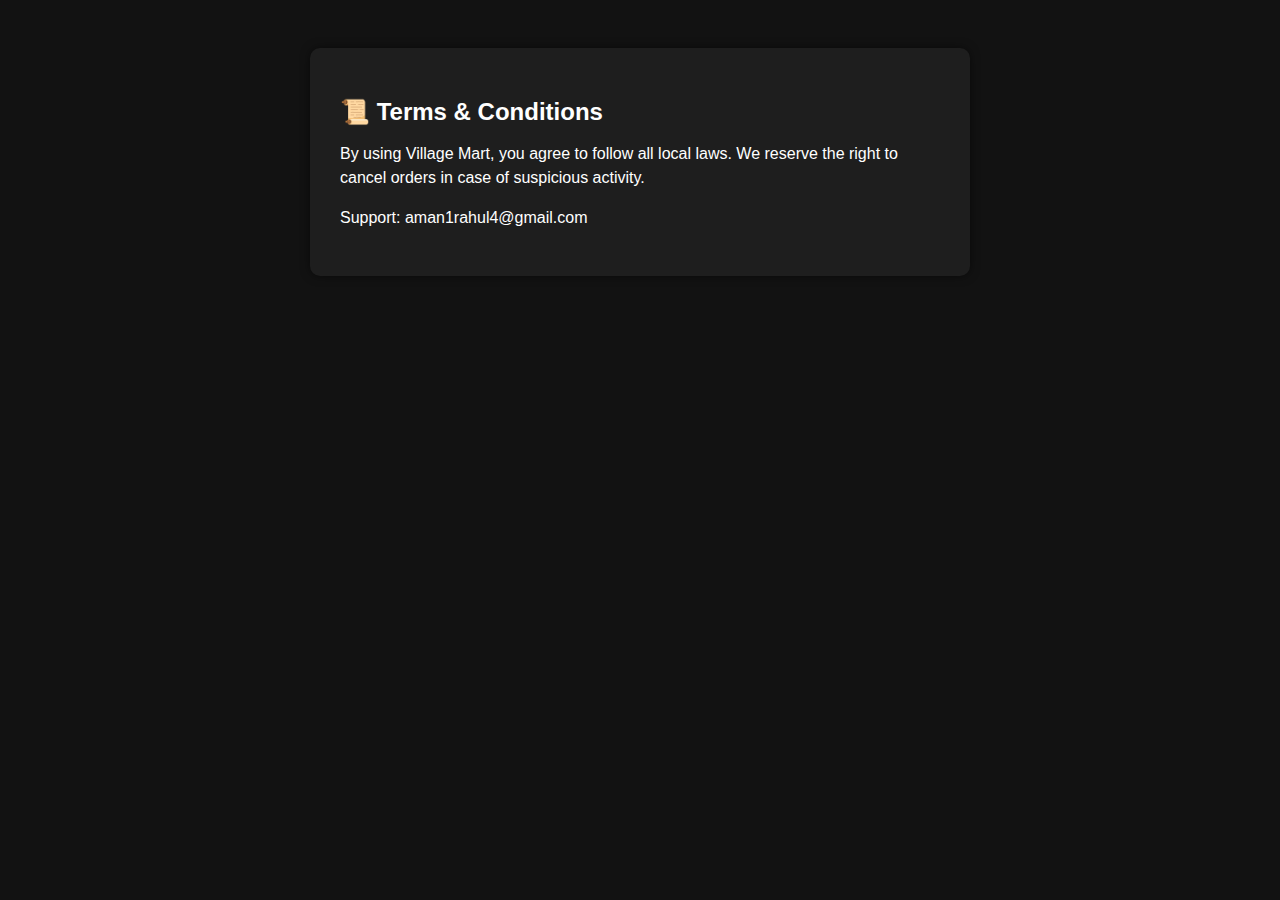
<file: terms.html>
<!DOCTYPE html>
<html lang="en">
<head><meta charset="UTF-8"><title>Terms</title>
<style>body{background:#121212;color:#fff;font-family:Arial;padding:40px 10px;display:flex;justify-content:center;}
.content-box{background:#1e1e1e;padding:30px;border-radius:10px;max-width:600px;box-shadow:0 0 10px #00000080;}
h2{margin-bottom:15px;}p{line-height:1.5;}</style></head>
<body><div class="content-box"><h2>📜 Terms & Conditions</h2>
<p>By using Village Mart, you agree to follow all local laws. We reserve the right to cancel orders in case of suspicious activity.</p>
<p>Support: aman1rahul4@gmail.com</p></div></body></html>
</file>
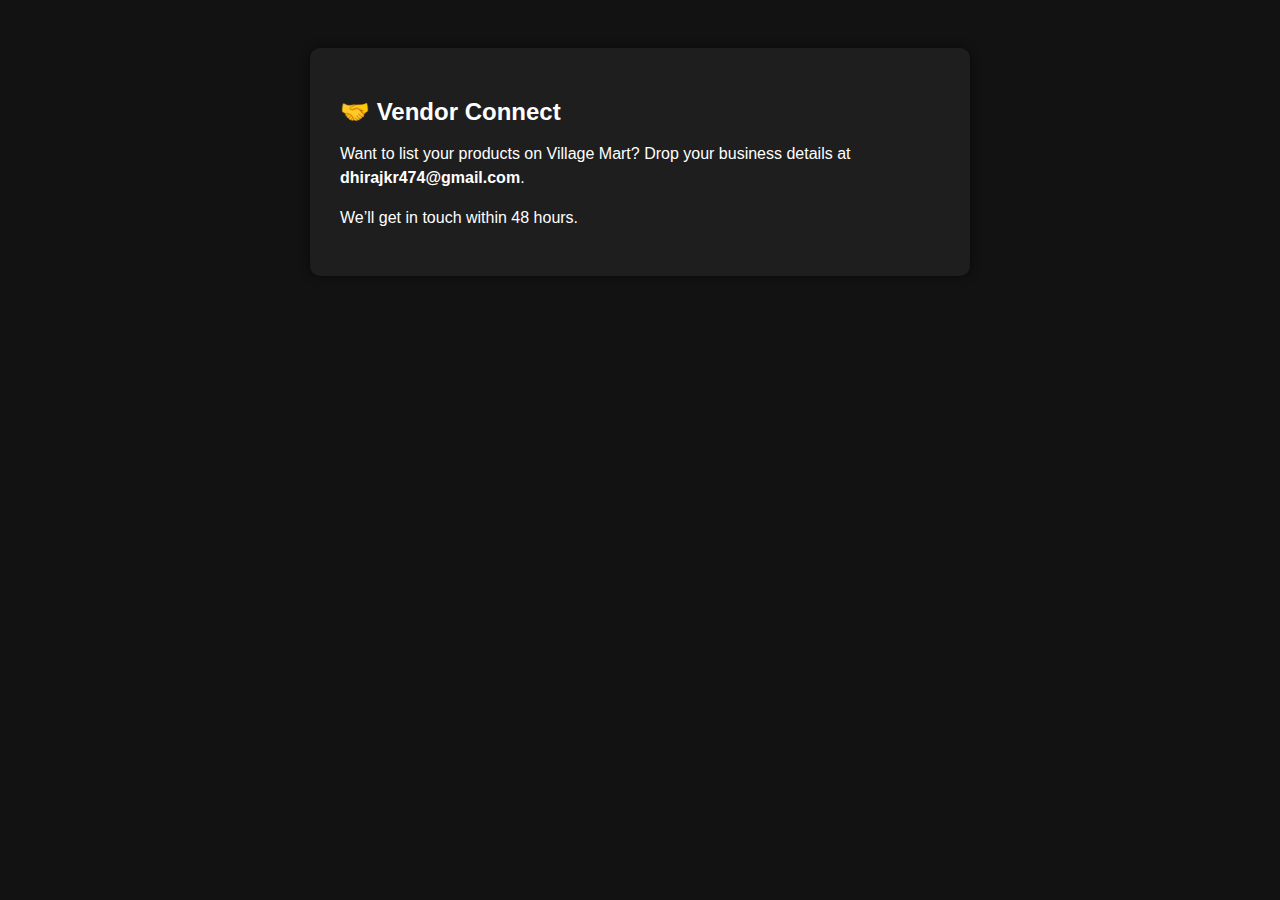
<file: vendor.html>
<!DOCTYPE html>
<html lang="en">
<head><meta charset="UTF-8"><title>Vendor</title>
<style>body{background:#121212;color:#fff;font-family:Arial;padding:40px 10px;display:flex;justify-content:center;}
.content-box{background:#1e1e1e;padding:30px;border-radius:10px;max-width:600px;box-shadow:0 0 10px #00000080;}
h2{margin-bottom:15px;}p{line-height:1.5;}</style></head>
<body><div class="content-box"><h2>🤝 Vendor Connect</h2>
<p>Want to list your products on Village Mart? Drop your business details at <b>dhirajkr474@gmail.com</b>.</p>
<p>We’ll get in touch within 48 hours.</p></div></body></html>
</file>
<file: css/styles.css>
body {
    font-family: 'Segoe UI', Georgia, serif;
    margin: 0;
    background: #23271a;
    color: #fff;
}

.navbar {
    background: #181b13;
    padding: 1em 2em;
    display: flex;
    align-items: center;
    justify-content: space-between;
}

.logo-img {
    vertical-align: middle;
    height: 32px;
    margin-right: 8px;
}

.navbar .logo {
    font-size: 1.4em;
    font-weight: bold;
    letter-spacing: 1px;
    color: #a3e665;
    display: flex;
    align-items: center;
}

.navbar ul {
    list-style: none;
    display: flex;
    gap: 2em;
    margin: 0;
    padding: 0;
}

.navbar a {
    color: #d5f3c8;
    text-decoration: none;
    font-size: 1.15em;
    padding: 4px 12px;
    border-radius: 3px;
    transition: background .16s;
}

    .navbar a.active, .navbar a:hover {
        background: #4d774e;
        color: #fff;
    }

.hero {
    padding: 60px 0 40px 0;
    background-size: cover;
    background-position: center;
    position: relative;
    box-shadow: 0 3px 28px #1b210c36;
}

.hero-content {
    max-width: 700px;
    margin: 0 auto;
    background: rgba(24, 27, 19, 0.7);
    padding: 2em;
    border-radius: 16px;
    text-align: center;
}

    .hero-content h1 {
        font-size: 2.2em;
        color: #fff;
        margin: 0 0 12px 0;
    }

    .hero-content h2 {
        color: #9fe870;
        font-size: 1.2em;
        letter-spacing: 2px;
        margin-bottom: 0;
    }

.offer-section {
    background: linear-gradient(90deg, #e2eeed, #b1efbc 70%);
    color: #20743b;
    padding: 1.1em 0 1.1em 0;
    text-align: center;
}

.offer-card {
    margin: 0 auto;
    display: flex;
    align-items: center;
    justify-content: center;
    gap: 16px;
    background: #fff;
    border-radius: 18px;
    box-shadow: 0 2px 8px #b7edcf;
    padding: 14px 20px;
    width: fit-content;
    max-width: 95vw;
    animation: pulseOffer 2.5s infinite;
}

    .offer-card img {
        width: 68px;
        height: 68px;
        border-radius: 50%;
        border: 2px solid #8edd8a;
        background: #fff;
        margin-right: 3px;
    }

@keyframes pulseOffer {
    0% {
        box-shadow: 0 0 7px #b7edcf;
    }

    70% {
        box-shadow: 0 0 18px 2px #6ae47d7a;
    }

    100% {
        box-shadow: 0 0 7px #b7edcf;
    }
}

/* Animated Section Slide-ins */
.animate-fadein {
    animation: fadein .8s cubic-bezier(.46,.03,.52,.96) both;
}

@keyframes fadein {
    from {
        opacity: 0;
        transform: translateY(20px);
    }

    to {
        opacity: 1;
        transform: none;
    }
}

.animate-slideup {
    animation: upin .9s .2s cubic-bezier(.46,.03,.52,.96) both;
}

@keyframes upin {
    from {
        opacity: 0;
        transform: translateY(60px);
    }

    to {
        opacity: 1;
        transform: none;
    }
}

.animate-section {
    animation: sectionin .6s var(--delay,0s) cubic-bezier(.49,.03,.55,.97) both;
}

@keyframes sectionin {
    from {
        opacity: 0;
        transform: translateY(40px);
    }

    to {
        opacity: 1;
        transform: none;
    }
}

.animate-card {
    animation: cardIn .6s cubic-bezier(.67,.01,.59,1.01) both;
    animation-delay: calc(.12s * var(--i, 1));
}

@keyframes cardIn {
    from {
        opacity: 0;
        transform: translateY(35px) scale(.97);
    }

    to {
        opacity: 1;
        transform: none;
    }
}

/* Product Section Styles */
.products-section {
    padding: 2em 0 0.7em 0;
    text-align: center;
}

    .products-section h2 {
        color: #a3e665;
        margin-bottom: 14px;
        font-size: 1.35em;
        letter-spacing: .5px;
    }

.products-gallery {
    display: flex;
    flex-wrap: wrap;
    justify-content: center;
    gap: 26px;
}

.product-card {
    background: #232c1d;
    border-radius: 13px;
    box-shadow: 0 2px 8px #2d3d24a8;
    padding: 18px 14px 13px 14px;
    margin: 0 0 15px 0;
    width: 166px;
    min-height: 240px;
    display: flex;
    flex-direction: column;
    align-items: center;
    transition: transform .18s, box-shadow .18s;
    position: relative;
    border: 1.3px solid #47523c38;
    opacity: 1;
}

    .product-card:hover {
        transform: translateY(-11px) scale(1.04) rotate(-2deg);
        box-shadow: 0 9px 24px #a1fdce62, 0 1px 4px #243e2e47;
        z-index: 1;
    }

    .product-card img {
        width: 92px;
        height: 76px;
        object-fit: contain;
        background: #fff;
        border: 1px solid #9fe87040;
        border-radius: 7px;
        margin-bottom: 8px;
        transition: box-shadow .3s;
    }

.products-gallery span {
    font-size: 1em;
    color: #ecffdb;
    margin-top: 0px;
}

/* UPDATED PRODUCT DETAILS SECTION */
.prod-details {
    display: flex;
    flex-direction: column;
    align-items: center;
    width: 100%;
    margin-top: 1.1em;
    gap: 8px;
}

.prod-price {
    color: #aaff99;
    font-size: 1.08em;
    font-weight: 700;
    background: #223d174f;
    padding: 2.4px 8px;
    border-radius: 8px;
    letter-spacing: 1px;
    text-align: center;
    width: 100%;
}

/* UPDATED ADD TO CART BUTTON */
.add-cart-btn {
    background: linear-gradient(90deg, #50c878 60%, #367c3b 100%);
    color: #fff;
    border: none;
    border-radius: 8px;
    padding: 8px 16px;
    font-size: 1em;
    cursor: pointer;
    font-weight: bold;
    width: 100%;
    max-width: 120px;
    transition: box-shadow 0.15s, transform 0.13s, background 0.21s;
    box-shadow: 0 1.2px 8px #64dd7d4d;
    position: relative;
    overflow: hidden;
    z-index: 2;
    white-space: nowrap;
    box-sizing: border-box;
}

    .add-cart-btn:hover, .add-cart-btn:focus {
        background: #f6e257;
        color: #296916;
        transform: scale(1.1) rotate(-2deg);
        box-shadow: 0 6px 24px #edffb44a;
        animation: cartPop 260ms linear both;
    }

@keyframes cartPop {
    0% {
        transform: scale(1);
    }

    35% {
        transform: scale(1.13) rotate(-4deg);
    }

    80% {
        transform: scale(1);
    }

    100% {
        transform: scale(1.1) rotate(-2deg);
    }
}

footer {
    background: #181b13;
    text-align: center;
    padding: 1.4em 0 1.1em;
    color: #b6cbb6;
    font-size: 0.99em;
}

@media (max-width: 950px) {
    .steps, .products-gallery {
        flex-direction: column;
        align-items: center;
    }

    .steps {
        gap: 18px;
    }

    .product-card {
        width: 86vw;
        min-width: 184px;
    }

        .product-card img {
            width: 72vw;
            max-width: 170px;
        }

    /* Mobile adjustments for the updated button */
    .add-cart-btn {
        max-width: 140px;
        padding: 10px 16px;
    }
}
</file>
